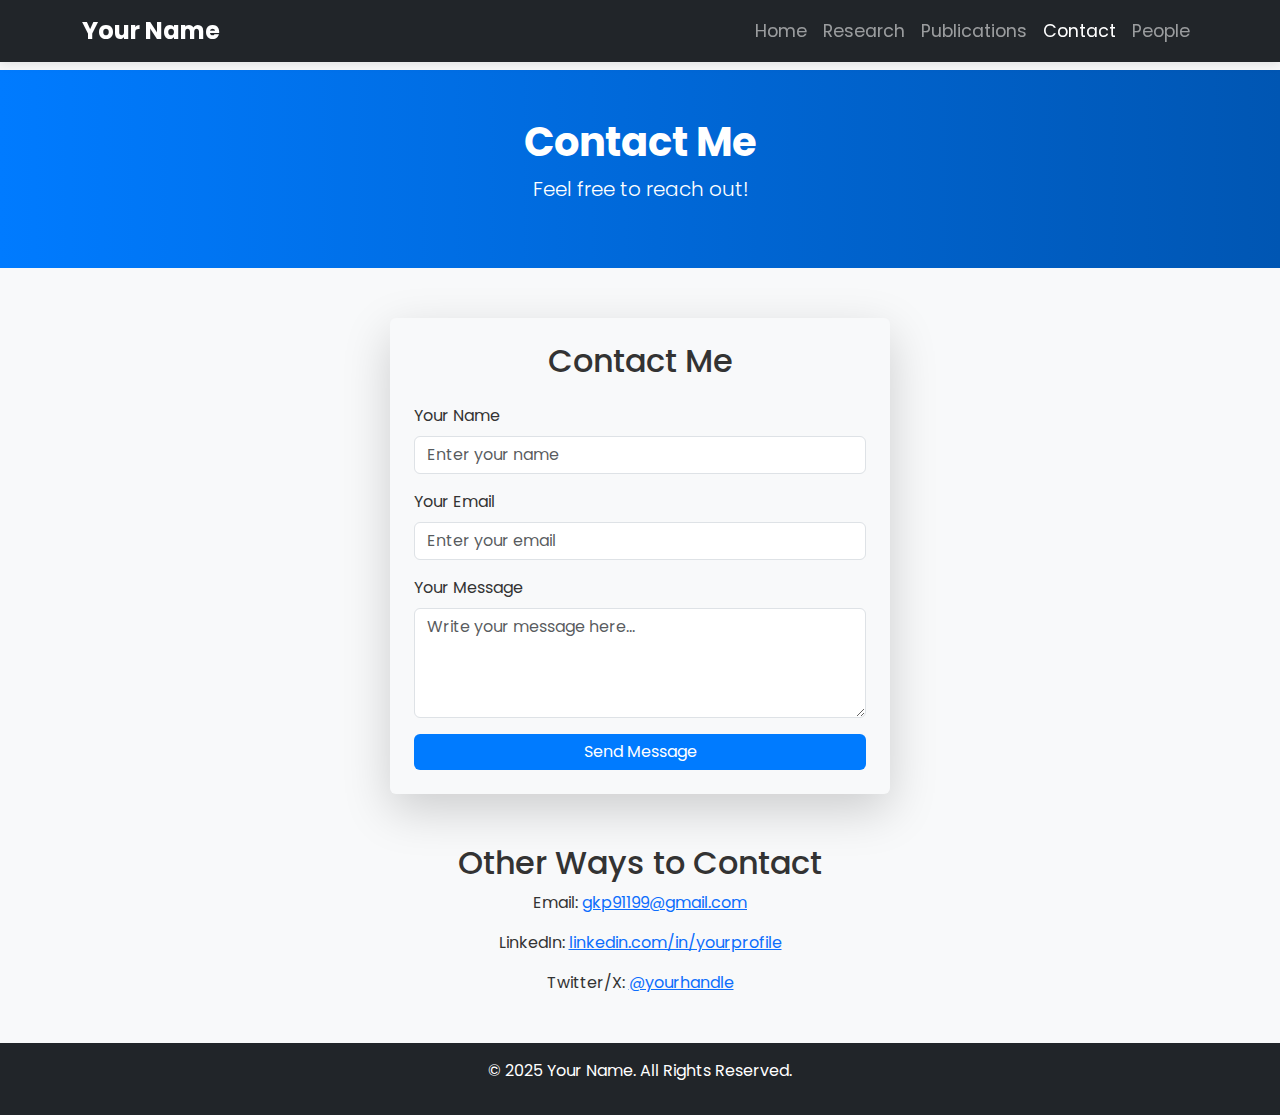
<file: contact.html>
<!DOCTYPE html>
<html lang="en">
<head>
    <meta charset="UTF-8">
    <meta name="viewport" content="width=device-width, initial-scale=1.0">
    <title>Contact - Your Name</title>
    <link rel="stylesheet" href="https://cdn.jsdelivr.net/npm/bootstrap@5.3.0/dist/css/bootstrap.min.css">
    <link rel="stylesheet" href="styles.css">
    <link href="https://fonts.googleapis.com/css2?family=Poppins:wght@300;400;600&display=swap" rel="stylesheet">
</head>
<body>

    <!-- Navigation -->
    <nav class="navbar navbar-expand-lg navbar-dark bg-dark fixed-top">
        <div class="container">
            <a class="navbar-brand" href="index.html">Your Name</a>
            <button class="navbar-toggler" type="button" data-bs-toggle="collapse" data-bs-target="#navbarNav">
                <span class="navbar-toggler-icon"></span>
            </button>
            <div class="collapse navbar-collapse" id="navbarNav">
                <ul class="navbar-nav ms-auto">
                    <li class="nav-item"><a class="nav-link" href="index.html">Home</a></li>
                    <li class="nav-item"><a class="nav-link" href="research.html">Research</a></li>
                    <li class="nav-item"><a class="nav-link" href="publications.html">Publications</a></li>
                    <li class="nav-item"><a class="nav-link active" href="contact.html">Contact</a></li>
                    <li class="nav-item"><a class="nav-link" href="people.html">People</a></li>
                </ul>
            </div>
        </div>
    </nav>

    <!-- Contact Header -->
    <header class="bg-primary text-white text-center py-5">
        <div class="container">
            <h1>Contact Me</h1>
            <p class="lead">Feel free to reach out!</p>
        </div>
    </header>

    <!-- Contact Form -->
    <form action="https://formsubmit.co/gkp91199@gmail.com" method="POST" class="container p-4 shadow-lg rounded bg-light">
        <h2 class="text-center mb-4">Contact Me</h2>
    
        <div class="mb-3">
            <label for="name" class="form-label">Your Name</label>
            <input type="text" class="form-control" name="name" id="name" placeholder="Enter your name" required>
        </div>
    
        <div class="mb-3">
            <label for="email" class="form-label">Your Email</label>
            <input type="email" class="form-control" name="email" id="email" placeholder="Enter your email" required>
        </div>
    
        <div class="mb-3">
            <label for="message" class="form-label">Your Message</label>
            <textarea class="form-control" name="message" id="message" rows="4" placeholder="Write your message here..." required></textarea>
        </div>
    
        <input type="hidden" name="_captcha" value="false">
        <input type="hidden" name="_next" value="https://yourwebsite.com/thank-you.html">
    
        <button type="submit" class="btn btn-primary w-100">Send Message</button>
    </form>
    

    <!-- Contact Info -->
    <section class="container text-center my-5">
        <h2>Other Ways to Contact</h2>
        <p>Email: <a href="mailto:gkp91199@gmail.com">gkp91199@gmail.com</a></p>
        <p>LinkedIn: <a href="https://linkedin.com/in/yourprofile" target="_blank">linkedin.com/in/yourprofile</a></p>
        <p>Twitter/X: <a href="https://twitter.com/yourhandle" target="_blank">@yourhandle</a></p>
    </section>

    <!-- Footer -->
    <footer class="bg-dark text-white text-center py-3">
        <p>&copy; 2025 Your Name. All Rights Reserved.</p>
    </footer>

    <script src="https://cdn.jsdelivr.net/npm/bootstrap@5.3.0/dist/js/bootstrap.bundle.min.js"></script>
</body>

<script>
    document.addEventListener("DOMContentLoaded", function () {
        let currentPath = window.location.pathname.split("/").pop(); // Get current page filename
        if (currentPath === "") currentPath = "index.html"; // Default to home page
    
        document.querySelectorAll(".nav-link").forEach(link => {
            if (link.getAttribute("href") === currentPath) {
                link.classList.add("active");
            } else {
                link.classList.remove("active");
            }
        });
    });
</script>

</html>
</file>
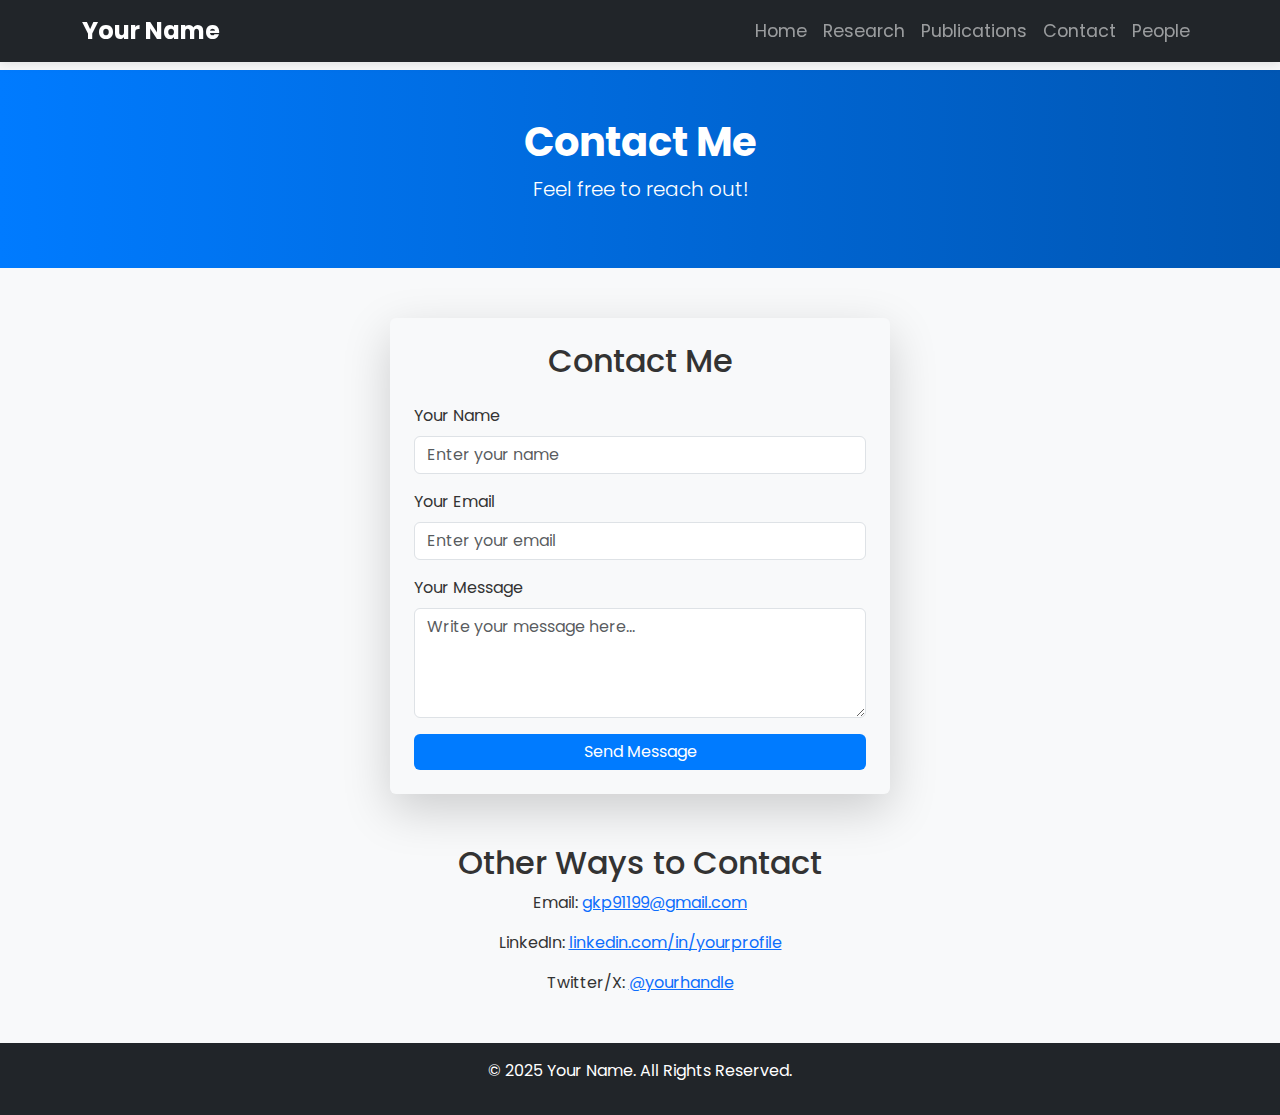
<file: department.html>
<!DOCTYPE html>
<html lang="en">
<head>
    <meta charset="UTF-8">
    <meta name="viewport" content="width=device-width, initial-scale=1.0">
    <title>Contact - Your Name</title>
    <link rel="stylesheet" href="https://cdn.jsdelivr.net/npm/bootstrap@5.3.0/dist/css/bootstrap.min.css">
    <link rel="stylesheet" href="styles.css">
    <link href="https://fonts.googleapis.com/css2?family=Poppins:wght@300;400;600&display=swap" rel="stylesheet">
</head>
<body>

    <!-- Navigation -->
    <nav class="navbar navbar-expand-lg navbar-dark bg-dark fixed-top">
        <div class="container">
            <a class="navbar-brand" href="index.html">Your Name</a>
            <button class="navbar-toggler" type="button" data-bs-toggle="collapse" data-bs-target="#navbarNav">
                <span class="navbar-toggler-icon"></span>
            </button>
            <div class="collapse navbar-collapse" id="navbarNav">
                <ul class="navbar-nav ms-auto">
                    <li class="nav-item"><a class="nav-link" href="index.html">Home</a></li>
                    <li class="nav-item"><a class="nav-link" href="research.html">Research</a></li>
                    <li class="nav-item"><a class="nav-link" href="publications.html">Publications</a></li>
                    <li class="nav-item"><a class="nav-link active" href="contact.html">Contact</a></li>
                    <li class="nav-item"><a class="nav-link" href="people.html">People</a></li>
                </ul>
            </div>
        </div>
    </nav>

    <!-- Contact Header -->
    <header class="bg-primary text-white text-center py-5">
        <div class="container">
            <h1>Contact Me</h1>
            <p class="lead">Feel free to reach out!</p>
        </div>
    </header>

    <!-- Contact Form -->
    <form action="https://formsubmit.co/gkp91199@gmail.com" method="POST" class="container p-4 shadow-lg rounded bg-light">
        <h2 class="text-center mb-4">Contact Me</h2>
    
        <div class="mb-3">
            <label for="name" class="form-label">Your Name</label>
            <input type="text" class="form-control" name="name" id="name" placeholder="Enter your name" required>
        </div>
    
        <div class="mb-3">
            <label for="email" class="form-label">Your Email</label>
            <input type="email" class="form-control" name="email" id="email" placeholder="Enter your email" required>
        </div>
    
        <div class="mb-3">
            <label for="message" class="form-label">Your Message</label>
            <textarea class="form-control" name="message" id="message" rows="4" placeholder="Write your message here..." required></textarea>
        </div>
    
        <input type="hidden" name="_captcha" value="false">
        <input type="hidden" name="_next" value="https://yourwebsite.com/thank-you.html">
    
        <button type="submit" class="btn btn-primary w-100">Send Message</button>
    </form>
    

    <!-- Contact Info -->
    <section class="container text-center my-5">
        <h2>Other Ways to Contact</h2>
        <p>Email: <a href="mailto:gkp91199@gmail.com">gkp91199@gmail.com</a></p>
        <p>LinkedIn: <a href="https://linkedin.com/in/yourprofile" target="_blank">linkedin.com/in/yourprofile</a></p>
        <p>Twitter/X: <a href="https://twitter.com/yourhandle" target="_blank">@yourhandle</a></p>
    </section>

    <!-- Footer -->
    <footer class="bg-dark text-white text-center py-3">
        <p>&copy; 2025 Your Name. All Rights Reserved.</p>
    </footer>

    <script src="https://cdn.jsdelivr.net/npm/bootstrap@5.3.0/dist/js/bootstrap.bundle.min.js"></script>
</body>

<script>
    document.addEventListener("DOMContentLoaded", function () {
        let currentPath = window.location.pathname.split("/").pop(); // Get current page filename
        if (currentPath === "") currentPath = "index.html"; // Default to home page
    
        document.querySelectorAll(".nav-link").forEach(link => {
            if (link.getAttribute("href") === currentPath) {
                link.classList.add("active");
            } else {
                link.classList.remove("active");
            }
        });
    });
</script>

</html>
</file>
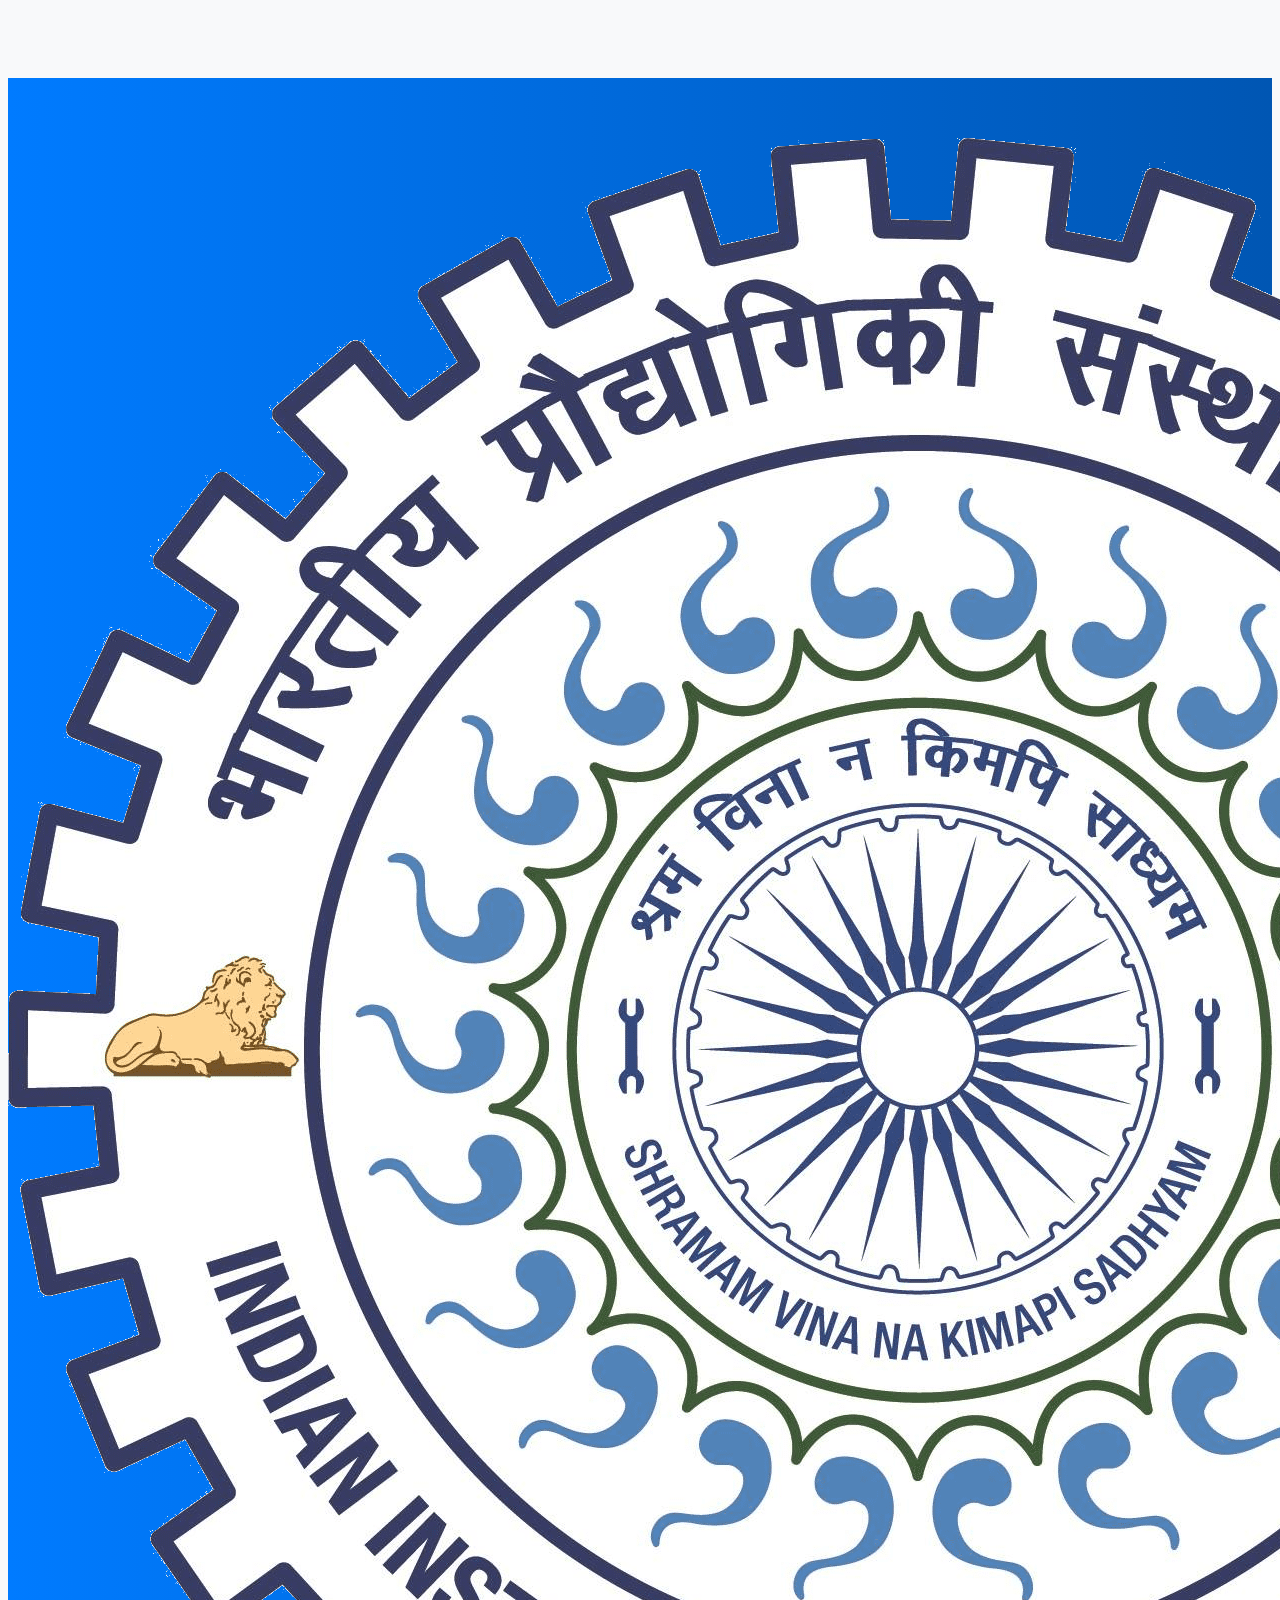
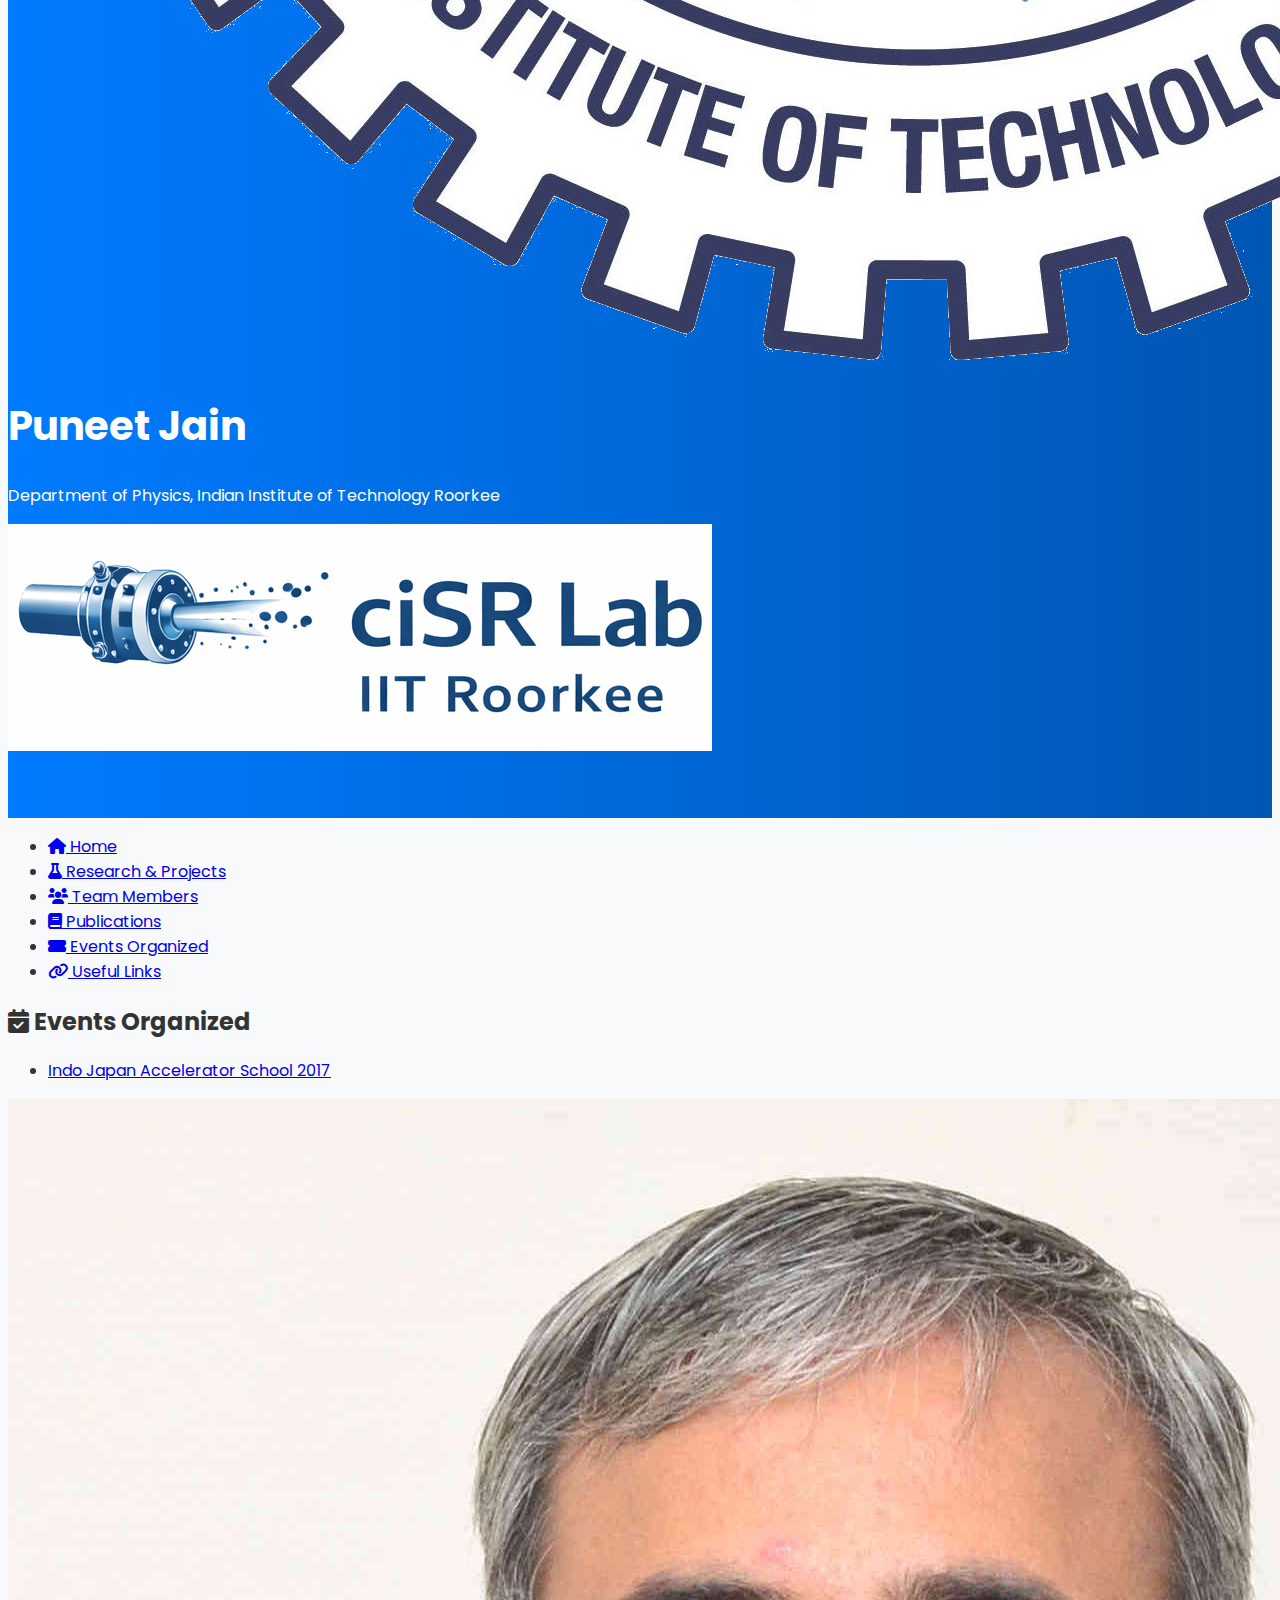
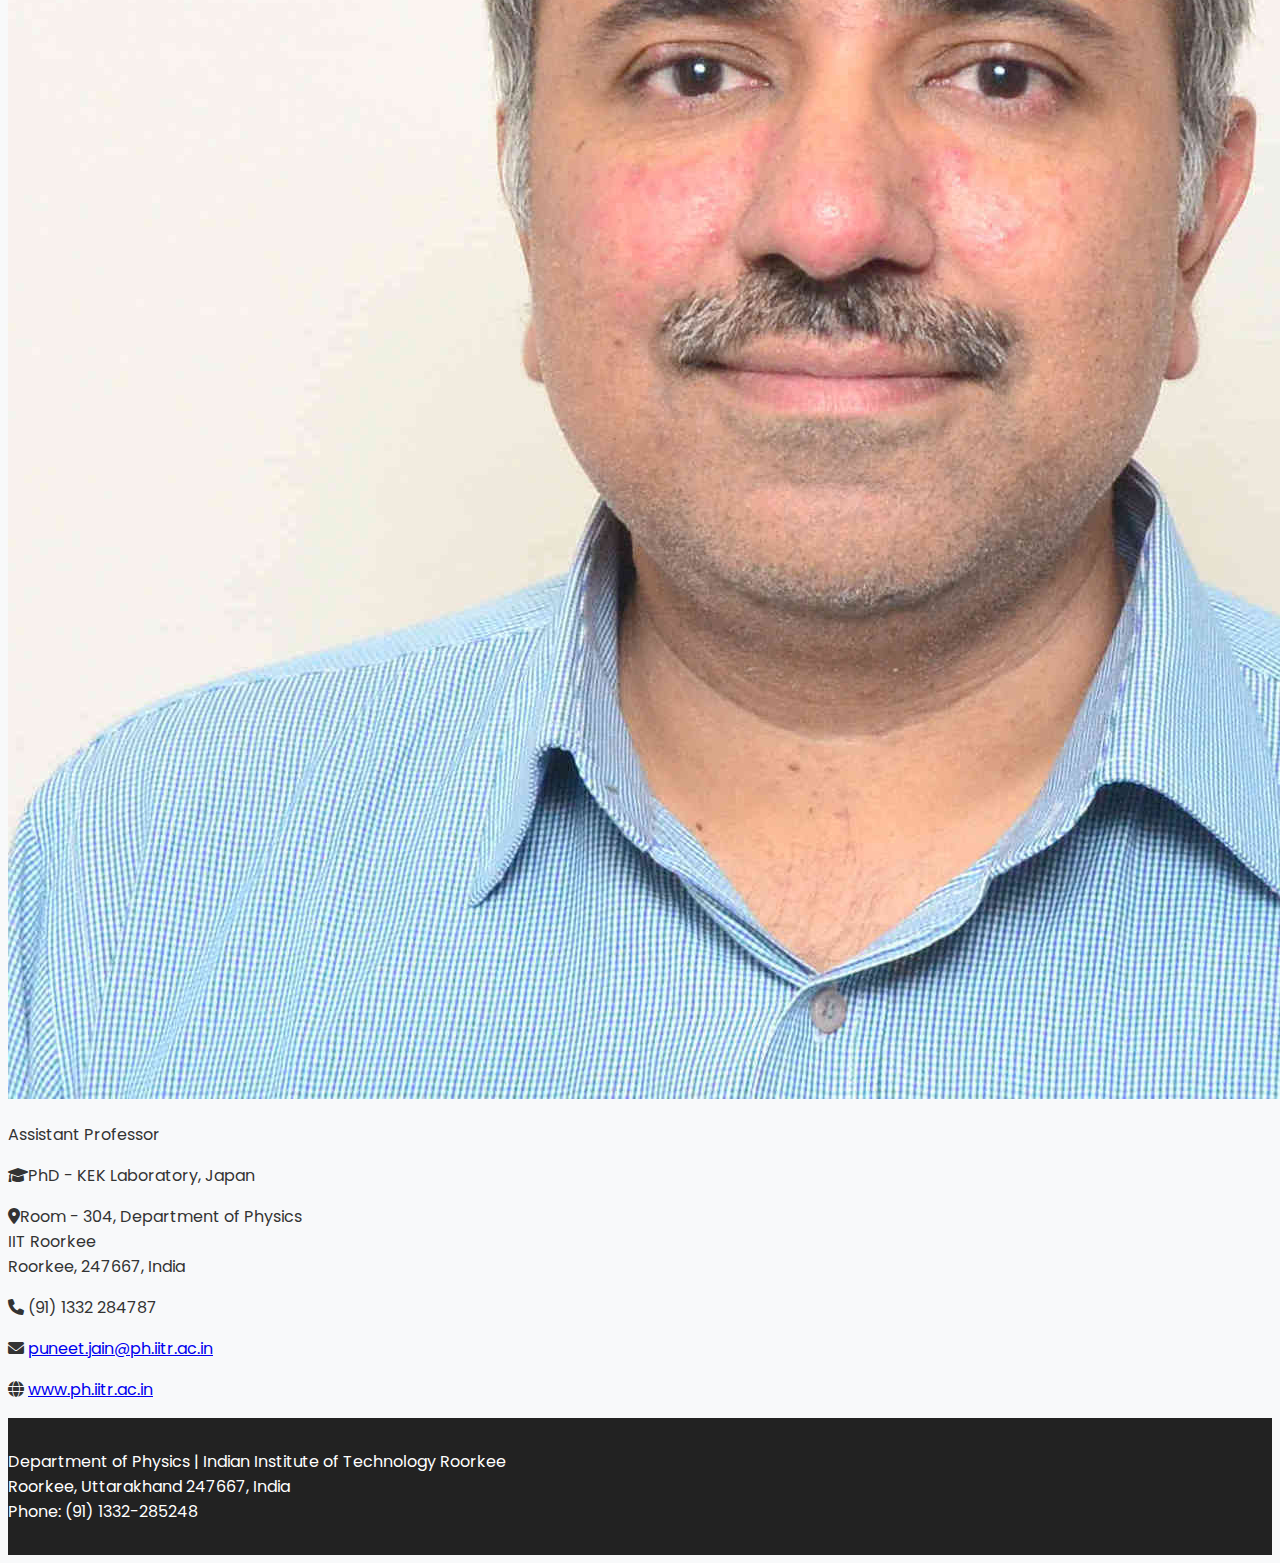
<file: events.html>
<!DOCTYPE html>
<html lang="en">
<head>
    <meta charset="UTF-8">
    <meta name="viewport" content="width=device-width, initial-scale=1.0">
    <title>Research Areas - Puneet Jain</title>
    <link rel="stylesheet" href="styles.css">
    <link href="https://fonts.googleapis.com/css2?family=Poppins:wght@300;400;500;600;700&display=swap" rel="stylesheet">
    <link rel="stylesheet" href="https://cdnjs.cloudflare.com/ajax/libs/font-awesome/6.0.0-beta3/css/all.min.css">
</head>

<body>
<div class="page-wrapper">

<header class="top-section">
    <div class="header-content">
        <img src="iitr_logo.png" class="university-logo">
        <div class="header-text">
            <h1>Puneet Jain</h1>
            <p>Department of Physics, Indian Institute of Technology Roorkee</p>
        </div>
        <img src="cISR.png" alt="cISR Logo" class="university-logo right-logo">
    </div>
</header>

<div class="container">

    <!-- Sidebar -->
    <nav class="sidebar">
        <ul>
            <li><a href="index.html"><i class="fas fa-home"></i> Home</a></li>
            <li><a class="active" href="research.html"><i class="fas fa-flask"></i> Research & Projects</a></li>
            <li><a href="people.html"><i class="fas fa-users"></i> Team Members</a></li>
            <li><a href="publications.html"><i class="fas fa-book"></i> Publications</a></li>
            <li><a href="events.html"><i class="fas fa-ticket-alt"></i> Events Organized</a></li>
            <li><a href="useful_links.html"><i class="fas fa-link"></i> Useful Links</a></li>
        </ul>
    </nav>

    <!-- Main Content -->
            <main class="content">
                <section class="intro">
                    <h2><i class="fas fa-calendar-check"></i> Events Organized</h2>
                    <ul class="links-list">
                        <li>
                            <a href="https://iitr.ac.in/ijas2017/#poster" target="_blank"> Indo Japan Accelerator School 2017</a>
                        </li>
                    </ul>
                </section>
            </main>

    <!-- Right Sidebar -->
    <aside class="right-sidebar">
        <div class="profile-card">
            <img src="portrait.jpeg" class="portrait">
            <div class="contact-details">
                <p class="designation">Assistant Professor</p>
                <p class="phd-info"><i class="fas fa-graduation-cap"></i><span>PhD - KEK Laboratory, Japan</span></p>
                <p class="address"><i class="fas fa-map-marker-alt"></i><span>Room - 304, Department of Physics<br>IIT Roorkee<br>Roorkee, 247667, India</span></p>
                <p><i class="fas fa-phone"></i> (91) 1332 284787</p>
                <p><i class="fas fa-envelope"></i> <a href="mailto:puneet.jain@ph.iitr.ac.in">puneet.jain@ph.iitr.ac.in</a></p>
                <p><i class="fas fa-globe"></i> <a href="https://ph.iitr.ac.in/">www.ph.iitr.ac.in</a></p>
            </div>
        </div>
    </aside>

</div>

<footer>
    <div class="footer-content">
        <p class="department-info">
            Department of Physics | Indian Institute of Technology Roorkee<br>
            Roorkee, Uttarakhand 247667, India<br>
            Phone: (91) 1332-285248
        </p>
    </div>
</footer>

</div>
</body>
</html>
</file>
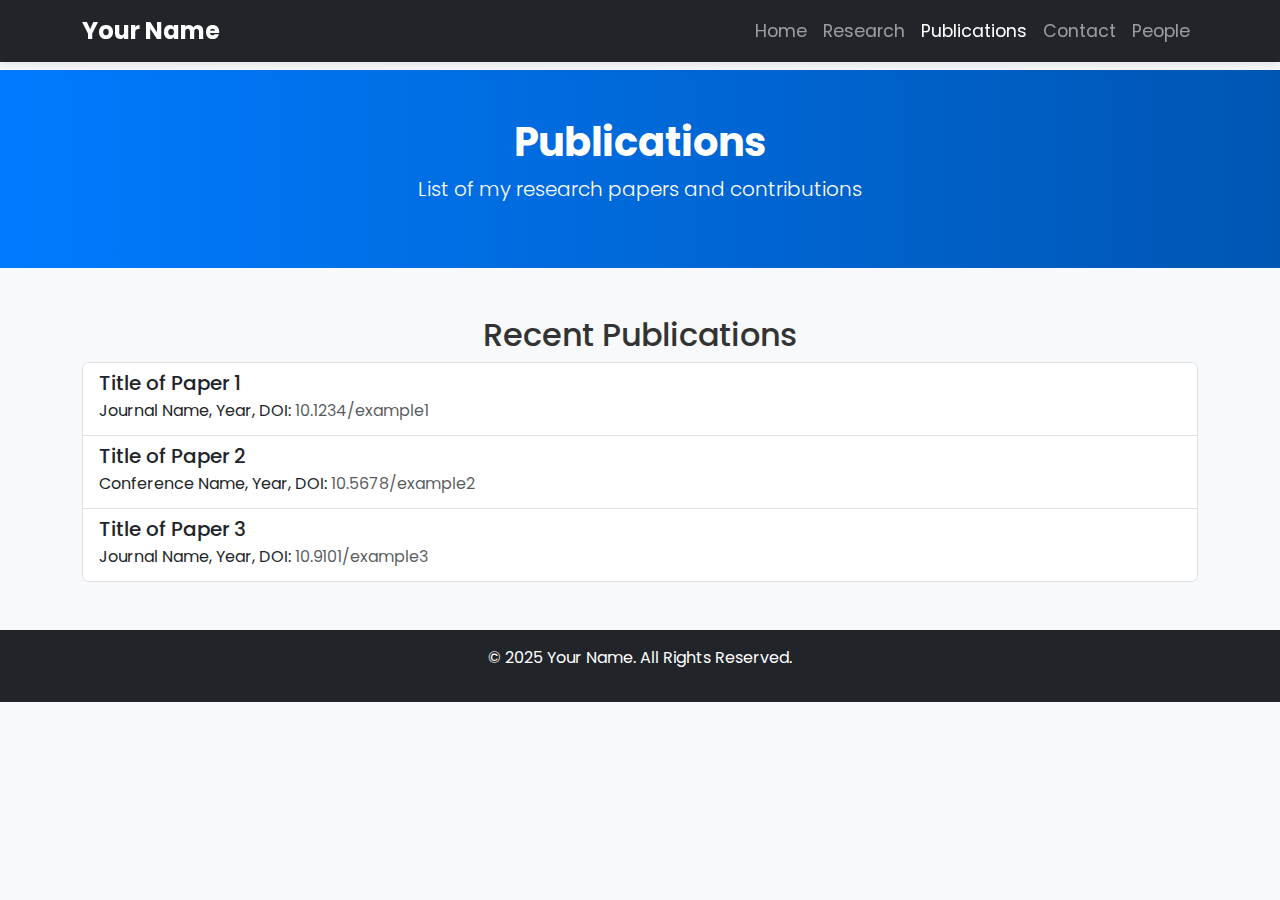
<file: publications.html>
<!DOCTYPE html>
<html lang="en">
<head>
    <meta charset="UTF-8">
    <meta name="viewport" content="width=device-width, initial-scale=1.0">
    <title>Publications - Your Name</title>
    <link rel="stylesheet" href="https://cdn.jsdelivr.net/npm/bootstrap@5.3.0/dist/css/bootstrap.min.css">
    <link rel="stylesheet" href="styles.css">
    <link href="https://fonts.googleapis.com/css2?family=Poppins:wght@300;400;600&display=swap" rel="stylesheet">
</head>
<body>

    <!-- Navigation -->
    <nav class="navbar navbar-expand-lg navbar-dark bg-dark fixed-top">
        <div class="container">
            <a class="navbar-brand" href="index.html">Your Name</a>
            <button class="navbar-toggler" type="button" data-bs-toggle="collapse" data-bs-target="#navbarNav">
                <span class="navbar-toggler-icon"></span>
            </button>
            <div class="collapse navbar-collapse" id="navbarNav">
                <ul class="navbar-nav ms-auto">
                    <li class="nav-item"><a class="nav-link" href="index.html">Home</a></li>
                    <li class="nav-item"><a class="nav-link" href="research.html">Research</a></li>
                    <li class="nav-item"><a class="nav-link active" href="publications.html">Publications</a></li>
                    <li class="nav-item"><a class="nav-link" href="contact.html">Contact</a></li>
                    <li class="nav-item"><a class="nav-link" href="people.html">People</a></li>
                </ul>
            </div>
        </div>
    </nav>

    <!-- Publications Header -->
    <header class="bg-primary text-white text-center py-5">
        <div class="container">
            <h1>Publications</h1>
            <p class="lead">List of my research papers and contributions</p>
        </div>
    </header>

    <!-- Publications List -->
    <section class="container my-5">
        <h2 class="text-center">Recent Publications</h2>
        <div class="list-group">
            <a href="https://doi.org/example1" class="list-group-item list-group-item-action">
                <h5 class="mb-1">Title of Paper 1</h5>
                <p class="mb-1">Journal Name, Year, DOI: <span class="text-muted">10.1234/example1</span></p>
            </a>
            <a href="https://doi.org/example2" class="list-group-item list-group-item-action">
                <h5 class="mb-1">Title of Paper 2</h5>
                <p class="mb-1">Conference Name, Year, DOI: <span class="text-muted">10.5678/example2</span></p>
            </a>
            <a href="https://doi.org/example3" class="list-group-item list-group-item-action">
                <h5 class="mb-1">Title of Paper 3</h5>
                <p class="mb-1">Journal Name, Year, DOI: <span class="text-muted">10.9101/example3</span></p>
            </a>
        </div>
    </section>

    <!-- Footer -->
    <footer class="bg-dark text-white text-center py-3">
        <p>&copy; 2025 Your Name. All Rights Reserved.</p>
    </footer>

    <script src="https://cdn.jsdelivr.net/npm/bootstrap@5.3.0/dist/js/bootstrap.bundle.min.js"></script>
</body>

<script>
    document.addEventListener("DOMContentLoaded", function () {
        let currentPath = window.location.pathname.split("/").pop(); // Get current page filename
        if (currentPath === "") currentPath = "index.html"; // Default to home page
    
        document.querySelectorAll(".nav-link").forEach(link => {
            if (link.getAttribute("href") === currentPath) {
                link.classList.add("active");
            } else {
                link.classList.remove("active");
            }
        });
    });
</script>

</html>
</file>
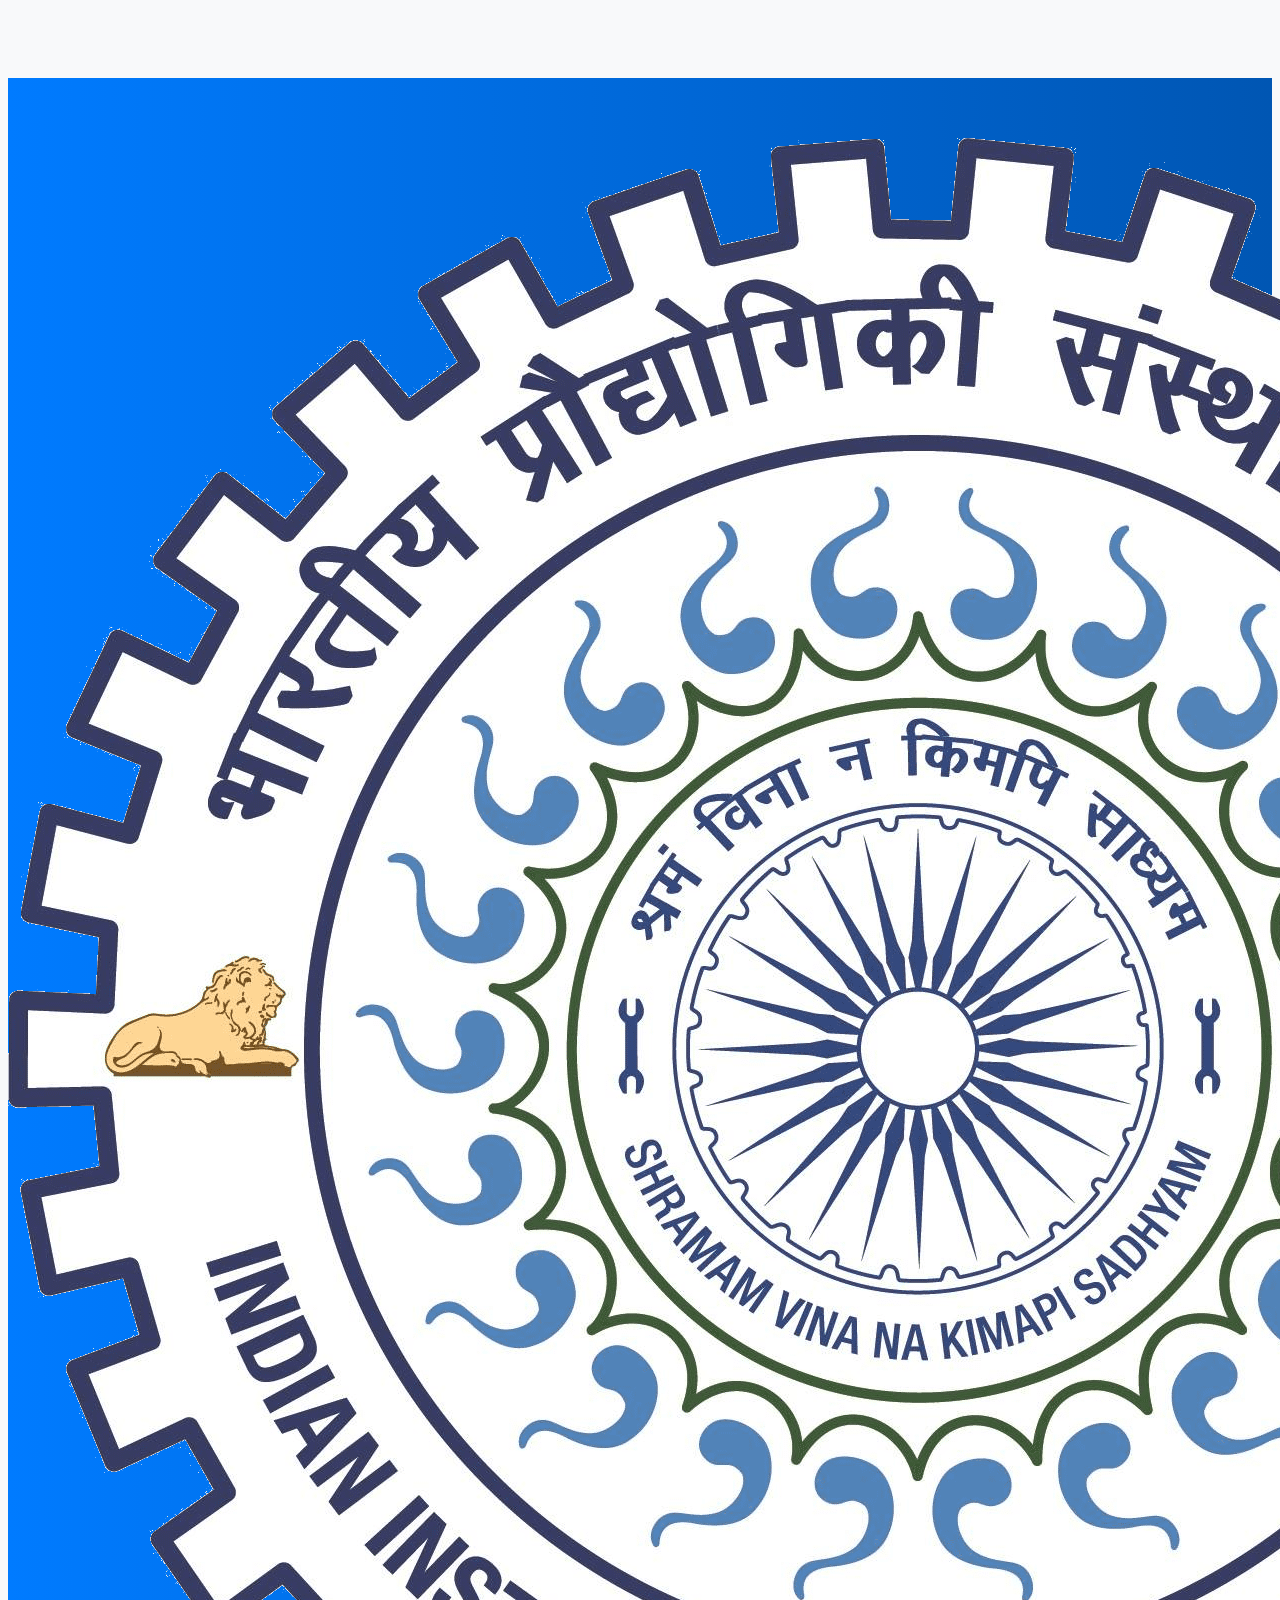
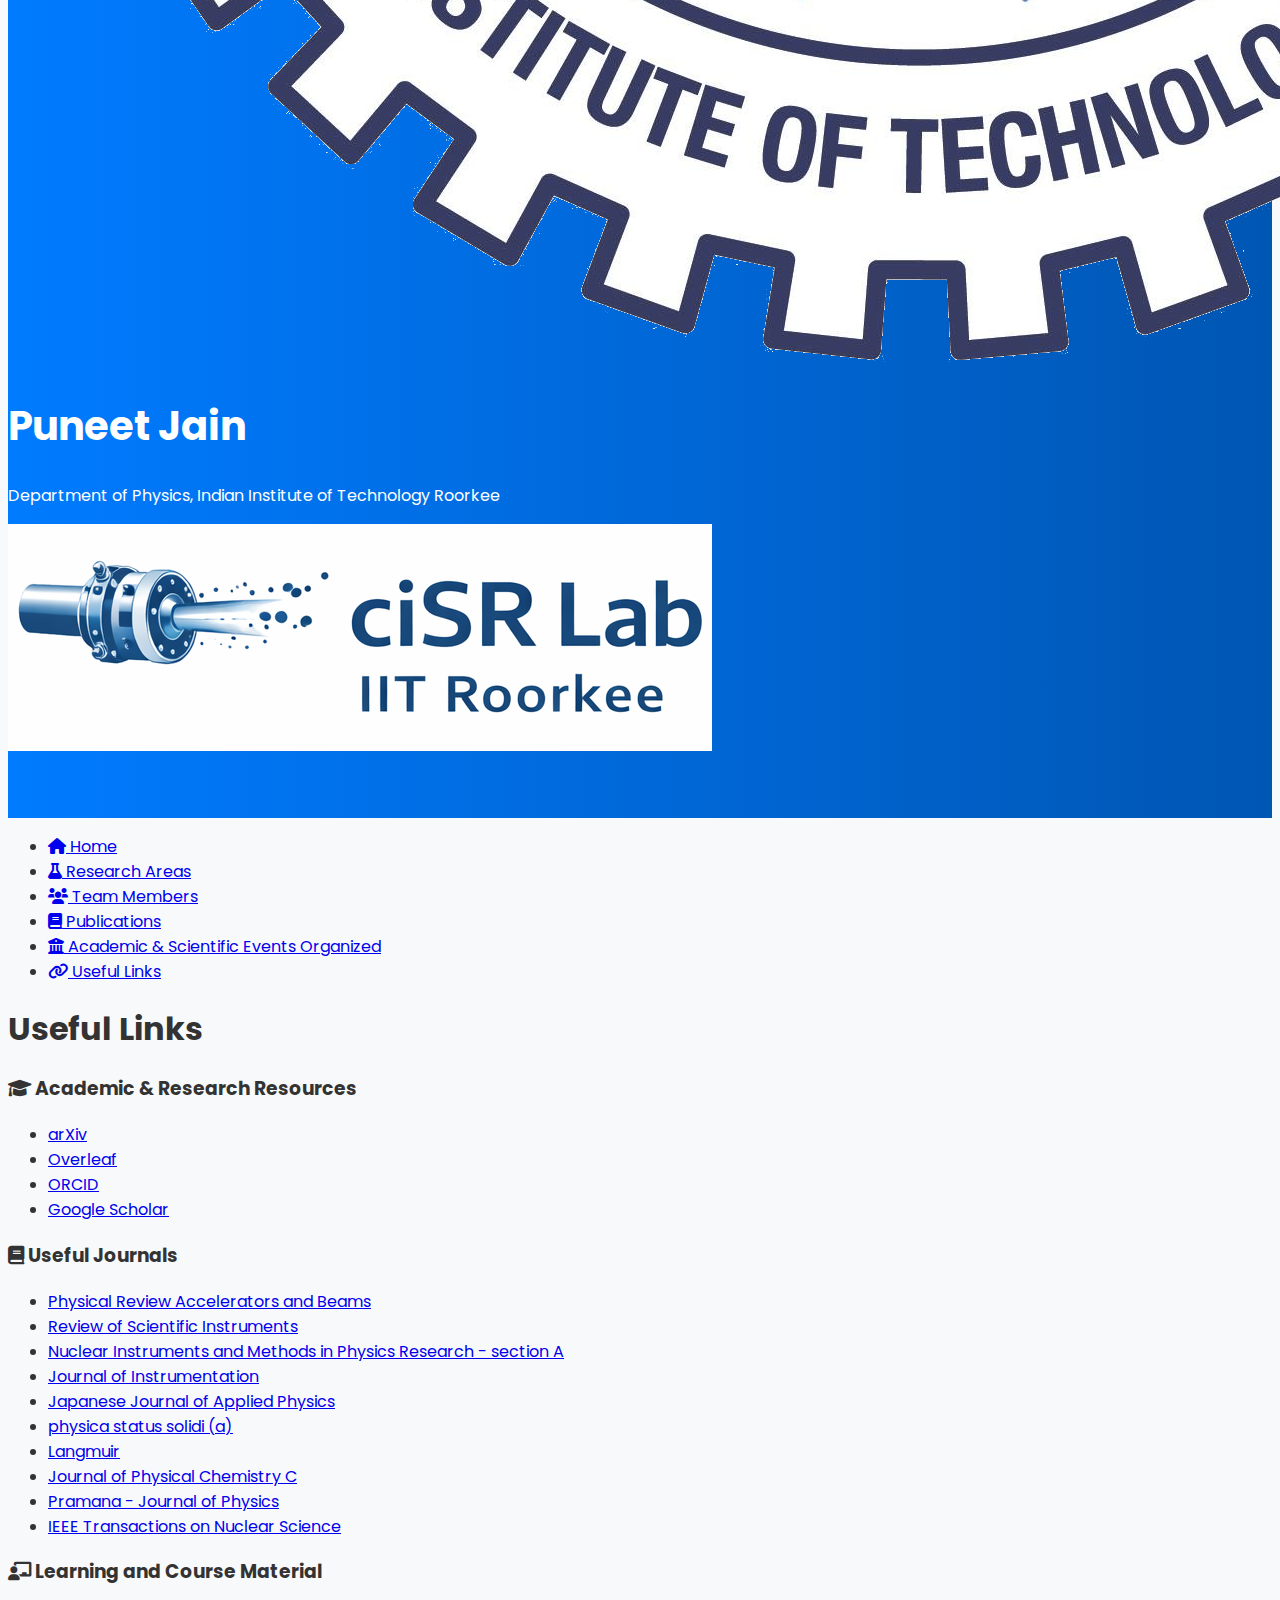
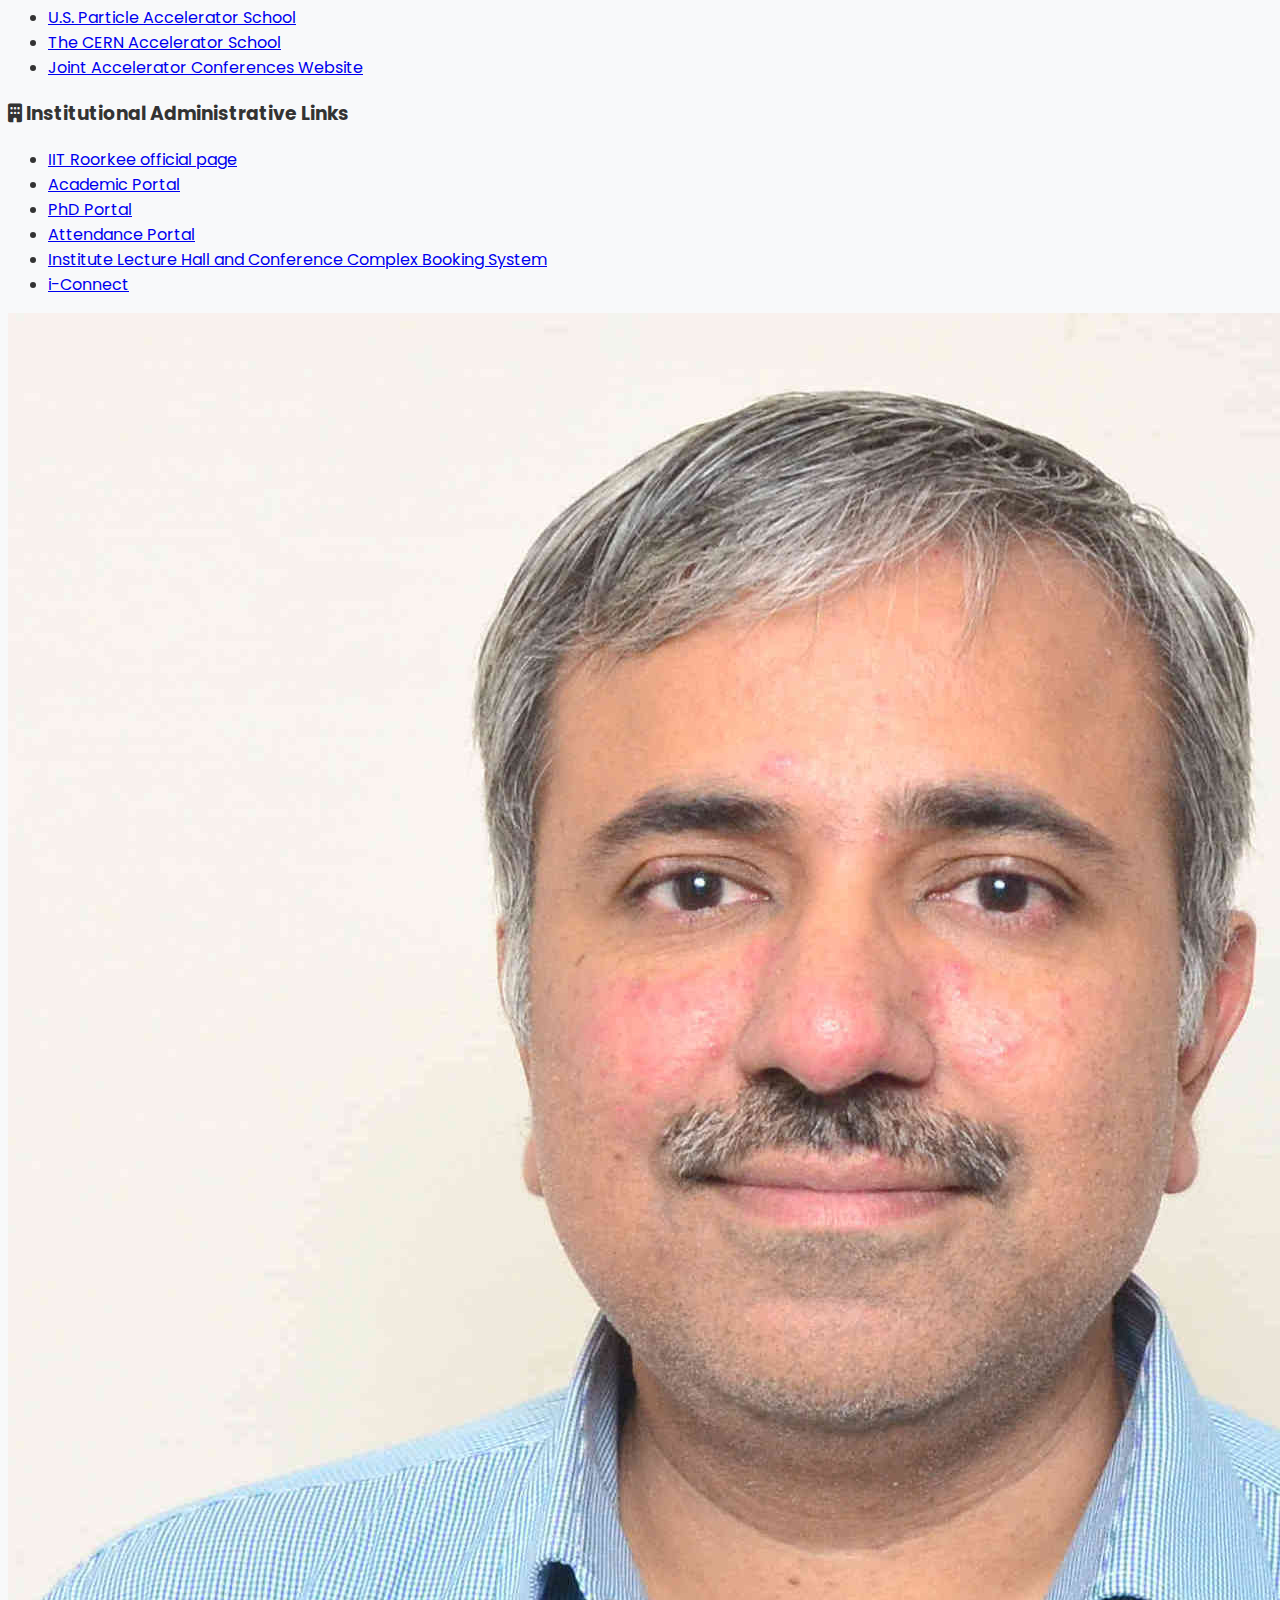
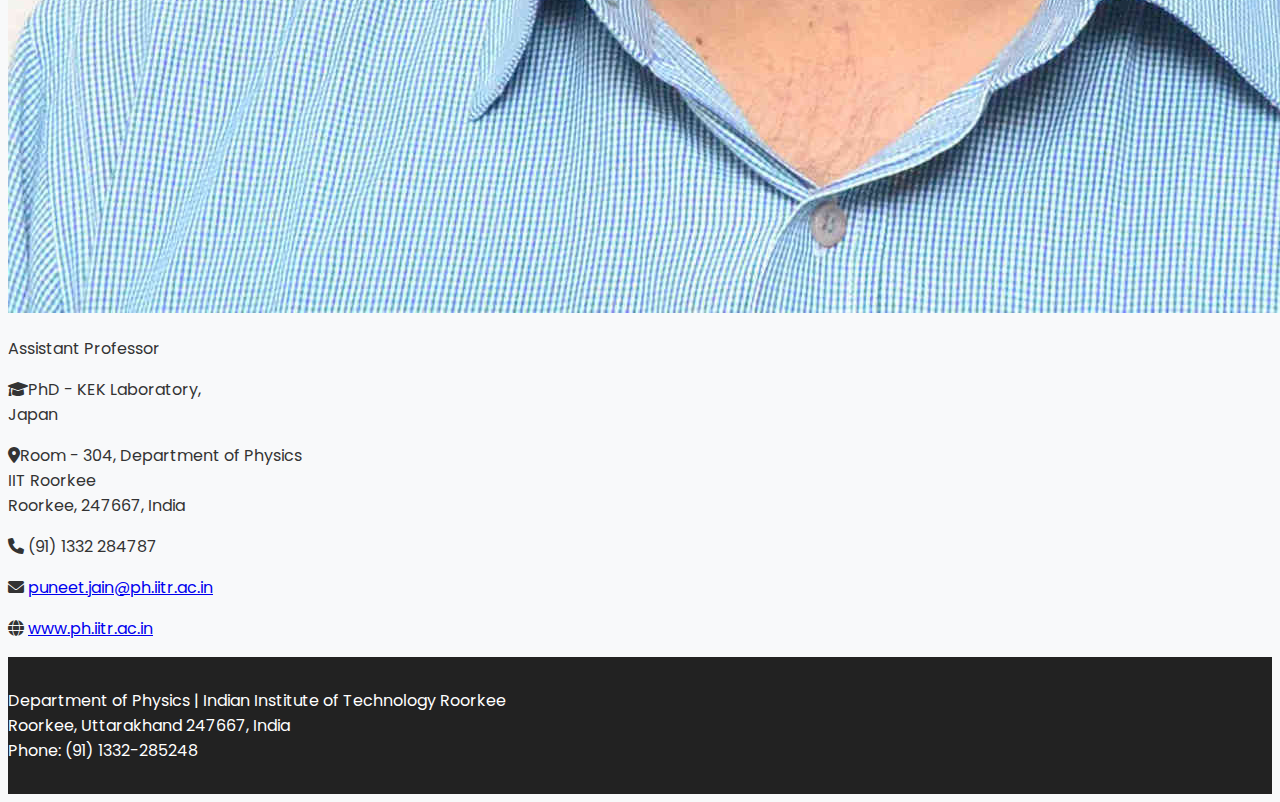
<file: useful_links.html>
<!DOCTYPE html>
<html lang="en">
<head>
    <meta charset="UTF-8">
    <meta name="viewport" content="width=device-width, initial-scale=1.0">
    <title>Useful Links – Prof. Puneet Jain</title>
    <link rel="stylesheet" href="styles.css">
    <link href="https://fonts.googleapis.com/css2?family=Poppins:wght@300;400;500;600;700&display=swap" rel="stylesheet">
    <link rel="stylesheet" href="https://cdnjs.cloudflare.com/ajax/libs/font-awesome/6.0.0-beta3/css/all.min.css">
</head>
<body>
    <div class="page-wrapper">
        <!-- Header -->
        <header class="top-section">
            <div class="header-content">
                <img src="iitr_logo.png" alt="IIT Roorkee Logo" class="university-logo">
                <div class="header-text">
                    <h1>Puneet Jain</h1>
                    <p>Department of Physics, Indian Institute of Technology Roorkee</p>
                </div>
                <img src="cISR.png" alt="cISR Logo" class="university-logo right-logo">
            </div>
        </header>

        <!-- Sidebar + Content + Right Sidebar -->
        <div class="container">
            <!-- Sidebar -->
            <nav class="sidebar">
                <ul>
                    <li><a href="index.html"><i class="fas fa-home"></i> Home</a></li>
                    <li><a href="research.html"><i class="fas fa-flask"></i> Research Areas</a></li>
                    <li><a href="people.html"><i class="fas fa-users"></i> Team Members</a></li>
                    <li><a href="publications.html"><i class="fas fa-book"></i> Publications</a></li>
                    <li><a href="https://iitr.ac.in/ijas2017/#poster"><i class="fas fa-university"></i> Academic & Scientific Events Organized</a></li>
                    <li><a href="useful_links.html" class="active"><i class="fas fa-link"></i> Useful Links</a></li>
                </ul>
            </nav>

            <!-- Main Content -->
            <main class="content">
                <section class="intro">
                    <h1>Useful Links</h1>
                    <h3><i class="fas fa-graduation-cap"></i> Academic & Research Resources</h3>
                    <ul>
                        <li><a href="https://arxiv.org/" target="_blank">arXiv</a></li>
                        <li><a href="https://www.overleaf.com/" target="_blank">Overleaf</a></li>
                        <li><a href="https://orcid.org/0000-0002-8162-7758" target="_blank">ORCID</a></li>
                        <li><a href="https://scholar.google.com/citations?user=66C8TY8AAAAJ&hl=en" target="_blank">Google Scholar</a></li>
                    </ul>
                
                <h3><i class="fas fa-book"></i> Useful Journals</h3>
                    <ul>
                        <li><a href="https://journals.aps.org/prab/" target="_blank">Physical Review Accelerators and Beams</a></li>
                        <li><a href="https://pubs.aip.org/aip/rsi" target="_blank">Review of Scientific Instruments</a></li>
                        <li><a href="https://www.sciencedirect.com/journal/nuclear-instruments-and-methods-in-physics-research-section-a-accelerators-spectrometers-detectors-and-associated-equipment" target="_blank">Nuclear Instruments and Methods in Physics Research - section A </a></li>
                        <li><a href="https://iopscience.iop.org/journal/1748-0221" target="_blank">Journal of Instrumentation</a></li>
                        <li><a href="https://iopscience.iop.org/journal/1347-4065" target="_blank">Japanese Journal of Applied Physics</a></li>
                        <li><a href="https://onlinelibrary.wiley.com/journal/18626319" target="_blank">physica status solidi (a)</a></li>
                        <li><a href="https://pubs.acs.org/page/langd5/about.html" target="_blank">Langmuir</a></li>
                        <li><a href="https://pubs.acs.org/journal/jpccck" target="_blank">Journal of Physical Chemistry C</a></li>
                        <li><a href="https://link.springer.com/journal/12043" target="_blank">Pramana - Journal of Physics</a></li>
                        <li><a href="https://ieeexplore.ieee.org/xpl/RecentIssue.jsp?punumber=23" target="_blank">IEEE Transactions on Nuclear Science</a></li>
                    </ul>

                <h3><i class="fas fa-chalkboard-teacher"></i> Learning and Course Material</h3>
                    <ul>
                        <li><a href="https://uspas.fnal.gov/" target="_blank">U.S. Particle Accelerator School</a></li>
                        <li><a href="https://cas.web.cern.ch/cas/" target="_blank">The CERN Accelerator School</a></li>
                        <li><a href=" https://jacow.org/" target="_blank">Joint Accelerator Conferences Website</a></li>
                    </ul>

                <h3><i class="fas fa-building"></i> Institutional Administrative Links</h3>
                    <ul>
                        <li><a href="https://www.iitr.ac.in/" target="_blank">IIT Roorkee official page</a></li>
                        <li><a href="https://academics.iitr.ac.in/#/login" target="_blank">Academic Portal</a></li>
                        <li><a href="https://phdforms.iitr.ac.in/#/login" target="_blank">PhD Portal</a></li>
                        <li><a href="https://attendance.iitr.ac.in:8000/#/home" target="_blank">Attendance Portal</a></li>
                        <li><a href="https://lhcbooking.iitr.ac.in:3000/#/" target="_blank">Institute Lecture Hall and Conference Complex Booking System</a></li>
                        <li><a href=" https://iconnect.iitr.ac.in/" target="_blank">i-Connect</a></li>
                    </ul>
                </section>
            </main>

            <!-- Right Sidebar -->
            <aside class="right-sidebar">
                <div class="profile-card">
                    <img src="portrait.jpeg" alt="Prof. Puneet Jain" class="portrait">
                    <div class="contact-details">
                        <p class="designation">Assistant Professor</p>
                        <p class="phd-info"><i class="fas fa-graduation-cap"></i><span>PhD - KEK Laboratory,<br> Japan</span></p>
                        <p class="address"><i class="fas fa-map-marker-alt"></i><span>Room - 304, Department of Physics<br>IIT Roorkee<br>Roorkee, 247667, India</span></p>
                        <p><i class="fas fa-phone"></i> (91) 1332 284787 </p>
                        <p><i class="fas fa-envelope"></i> <a href="mailto:puneet.jain@ph.iitr.ac.in">puneet.jain@ph.iitr.ac.in</a></p>
                        <p><i class="fas fa-globe"></i> <a href="https://ph.iitr.ac.in/">www.ph.iitr.ac.in</a></p>
                        <!-- <p><i class="fab fa-orcid"></i> <a href="https://orcid.org/0000-0002-8162-7758" target="_blank">ORCID Profile</a></p>
                        <p><i class="fab fa-google"></i> <a href="https://scholar.google.com/citations?user=66C8TY8AAAAJ&hl=en" target="_blank">Google Scholar Profile</a></p> -->
                    </div>
                </div>
            </aside>
        </div>

        <!-- Footer -->
        <footer>
            <div class="footer-content">
                <p class="department-info">
                    Department of Physics | Indian Institute of Technology Roorkee<br>
                    Roorkee, Uttarakhand 247667, India<br>
                    Phone: (91) 1332-285248
                </p>
            </div>
        </footer>
    </div>
</body>
</html>
</file>
<file: styles.css>
/* General Styles */
body {
    padding-top: 70px; /* Prevents navbar from overlapping content */
    font-family: 'Poppins', sans-serif;  /* Use a professional-looking font */
    background-color: #f8f9fa; /* Light gray background */
    color: #333; /* Dark gray text for readability */
}

/* Navbar Customization */
.navbar {
    box-shadow: 0 2px 10px rgba(0, 0, 0, 0.1); /* Add shadow for a floating effect */
}

.navbar-brand {
    font-weight: bold;
    font-size: 1.5rem;
}

.navbar-nav .nav-link {
    font-size: 1.1rem;
    padding: 10px 15px;
}

.navbar-nav .nav-link:hover {
    color: #007bff !important; /* Highlight on hover */
}

/* Header Section */
header {
    background: linear-gradient(to right, #007bff, #0056b3); /* Gradient for modern look */
    color: white;
    padding: 60px 0;
}

header h1 {
    font-size: 2.5rem;
    font-weight: bold;
}

/* Contact Form Customization */
form {
    background: white;
    padding: 20px;
    border-radius: 10px;
    box-shadow: 0 0 10px rgba(0, 0, 0, 0.1);
}

form .btn {
    background-color: #007bff;
    border: none;
}

form .btn:hover {
    background-color: #0056b3;
}

/* Footer */
footer {
    background-color: #222;
    color: white;
    padding: 15px 0;
}

.hero-section {
    background: linear-gradient(to right, #007bff, #0056b3); /* Blue gradient */
    padding: 100px 0;
}

.hero-section h1 {
    font-size: 3rem;
    font-weight: bold;
}

.hero-section p {
    font-size: 1.2rem;
    font-weight: 300;
}

form.container {
    max-width: 500px;
    margin: 50px auto;
}
</file>
